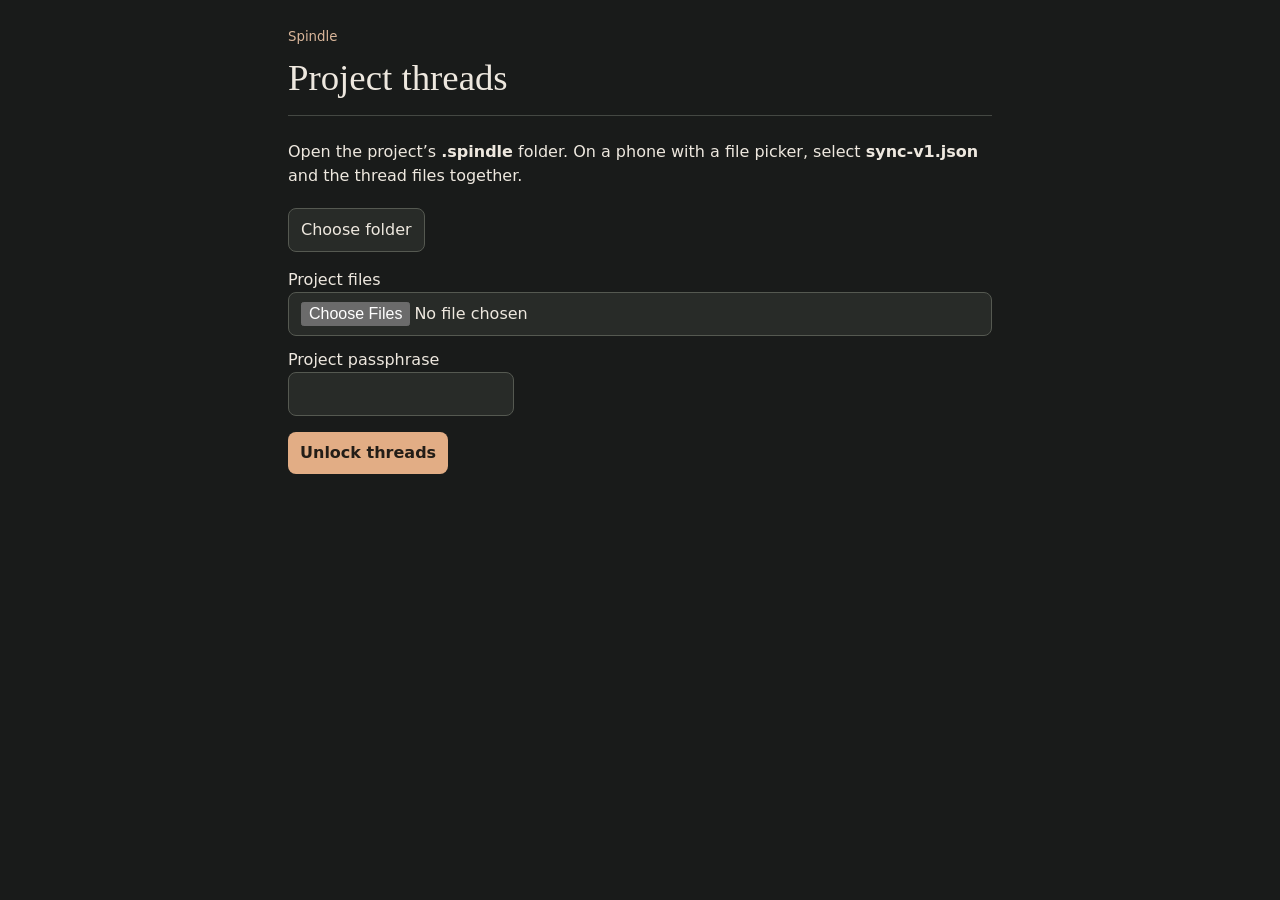
<file: assets/spindle-threads.html>
<!doctype html>
<html lang="en"><head><meta charset="utf-8"><meta name="viewport" content="width=device-width, initial-scale=1">
<meta http-equiv="Content-Security-Policy" content="default-src 'none'; script-src 'unsafe-inline'; style-src 'unsafe-inline'; connect-src 'none'; base-uri 'none'; form-action 'none'">
<title>Spindle · Project threads</title>
<style>
:root{color-scheme:dark;font:16px/1.5 system-ui,sans-serif;background:#191b1a;color:#eee8df}*{box-sizing:border-box}body{max-width:740px;margin:auto;padding:24px 18px 64px}header{border-bottom:1px solid #444843;margin-bottom:24px}h1{font:normal 2.3rem Georgia,serif;margin:8px 0 16px}h2{font-size:1.15rem}button,input,select,textarea{font:inherit;border:1px solid #555951;background:#282b28;color:inherit;border-radius:8px;padding:9px 12px;max-width:100%}label,select,textarea{display:block;margin:12px 0}textarea,select{width:100%}button{cursor:pointer;margin:4px 4px 4px 0}button.primary{background:#e2ad85;color:#231d17;border:0;font-weight:650}small,#status{color:#d9b69a}article{border-bottom:1px solid #3b403a;padding:10px 0}article p,#pending{white-space:pre-wrap;overflow-wrap:anywhere}summary{cursor:pointer}input[type=file]{width:100%}label input{display:block}#status{min-height:1.5em}
</style></head><body>
<header><small>Spindle</small><h1>Project threads</h1></header>
<section id="login"><p>Open the project’s <strong>.spindle</strong> folder. On a phone with a file picker, select <strong>sync-v1.json</strong> and the thread files together.</p>
<button id="folder" hidden>Choose folder</button>
<label>Project files<input type="file" id="files" multiple></label>
<label>Project passphrase<input type="password" id="password" autocomplete="off"></label>
<button id="unlock" class="primary">Unlock threads</button></section>
<p id="status" role="status"></p>
<main id="main" hidden><label>Thread<select id="threads"></select></label><button id="refresh">Refresh files</button><button id="lock">Lock</button>
<div id="messages"></div><p id="pending"></p>
<label>Draft for desktop<textarea id="draft" rows="3" maxlength="8000"></textarea></label>
<button id="save" class="primary">Save encrypted draft</button></main>
<script>
"use strict";
const el=id=>document.getElementById(id);
const enc=new TextEncoder(),dec=new TextDecoder();
const check="Spindle project sync v1";
let directory=null,aes=null,signing=null,records=new Map(),selected="";
const status=text=>{el("status").textContent=text;};
const hex=bytes=>Array.from(new Uint8Array(bytes),b=>b.toString(16).padStart(2,"0")).join("");
const safely=fn=>async()=>{try{await fn();}catch(e){status(e.name==="OperationError"?"Incorrect passphrase or damaged project file.":e.message);}};
async function files(){
 if(!directory)return Array.from(el("files").files);
 const result=[];
 for await(const entry of directory.values()){
   if(entry.kind==="file"&&(entry.name==="sync-v1.json"||/^thread-[0-9a-f]{64}\.spindle$/.test(entry.name)))result.push(await entry.getFile());
 }
 return result;
}
async function decrypt(bytes,context){
 const options={name:"AES-GCM",iv:bytes.slice(0,12),additionalData:enc.encode(context)};
 return new Uint8Array(await crypto.subtle.decrypt(options,aes,bytes.slice(12)));
}
async function unlock(){
 if(!window.crypto?.subtle)throw Error("Open this companion from a secure HTTPS origin or a browser that supports local-file Web Crypto.");
 const list=await files(),header=list.find(f=>f.name==="sync-v1.json");
 if(!header||header.size>4096)throw Error("Select the project header and encrypted thread files.");
 const config=JSON.parse(await header.text());
 if(config.version!==1||config.salt?.length!==16)throw Error("Unsupported project header.");
 const pass=await crypto.subtle.importKey("raw",enc.encode(el("password").value),"PBKDF2",false,["deriveBits"]);
 const raw=await crypto.subtle.deriveBits({name:"PBKDF2",salt:new Uint8Array(config.salt),iterations:600000,hash:"SHA-256"},pass,256);
 aes=await crypto.subtle.importKey("raw",raw,"AES-GCM",false,["encrypt","decrypt"]);
 const master=await crypto.subtle.importKey("raw",raw,{name:"HMAC",hash:"SHA-256"},false,["sign"]);
 const domain=await crypto.subtle.sign("HMAC",master,enc.encode("Spindle revision identifiers v1"));
 signing=await crypto.subtle.importKey("raw",domain,{name:"HMAC",hash:"SHA-256"},false,["sign"]);
 new Uint8Array(raw).fill(0);
 if(dec.decode(await decrypt(new Uint8Array(config.check),check))!==check)throw Error("Incorrect passphrase.");
 await load(list);
 el("password").value="";el("login").hidden=true;el("main").hidden=false;
}
async function load(list){
 const next=new Map(),parents=new Set();
 for(const file of list){
   const id=/^thread-([0-9a-f]{64})\.spindle$/.exec(file.name)?.[1];
   if(!id)continue;
   if(file.size>16*1024*1024)throw Error("Thread revision exceeds 16 MiB.");
   const bytes=await decrypt(new Uint8Array(await file.arrayBuffer()),id);
   if(hex(await crypto.subtle.sign("HMAC",signing,bytes))!==id)throw Error("Invalid revision.");
   const r=JSON.parse(dec.decode(bytes));next.set(id,r);parents.add(r.parent);
 }
 records=next;
 const picker=el("threads");picker.replaceChildren(new Option("New thread",""));
 for(const [id,r] of records)if(!parents.has(id)&&!r.deleted)picker.add(new Option(r.conversation.thread.title||r.conversation.history[0]?.content.slice(0,65)||"Draft",id));
 if(!selected||![...picker.options].some(x=>x.value===selected))selected=picker.options[1]?.value||"";
 picker.value=selected;display();status("Project unlocked.");
}
function display(){
 selected=el("threads").value;
 const r=records.get(selected),messages=el("messages");messages.replaceChildren();
 for(const m of r?.conversation.history||[]){
   const row=document.createElement("article"),author=document.createElement("strong"),body=document.createElement("p");
   author.textContent=m.role==="user"?"You":"Assistant";body.textContent=m.content;row.append(author,body);messages.append(row);
 }
 el("pending").textContent=r?.pending||"";
}
async function save(){
 const text=el("draft").value.trim();if(!text)throw Error("Enter a draft first.");
 const base=records.get(selected);
 const conversation=base?.conversation||{thread:{title:text.slice(0,65),model:"",turns:{}},history:[],goal:"",plan:null};
 const record={parent:selected||null,conversation,pending:"Draft · "+text,provider_base:base?.provider_base||null};
 if(!selected)record.origin=crypto.randomUUID();
 const bytes=enc.encode(JSON.stringify(record)),id=hex(await crypto.subtle.sign("HMAC",signing,bytes));
 const iv=crypto.getRandomValues(new Uint8Array(12));
 const body=new Uint8Array(await crypto.subtle.encrypt({name:"AES-GCM",iv,additionalData:enc.encode(id)},aes,bytes));
 const blob=new Blob([iv,body]),filename="thread-"+id+".spindle";
 if(directory){
   const file=await directory.getFileHandle(filename,{create:true});const out=await file.createWritable();await out.write(blob);await out.close();
 }else{
   const link=document.createElement("a");link.href=URL.createObjectURL(blob);link.download=filename;link.click();setTimeout(()=>URL.revokeObjectURL(link.href),60000);
 }
 records.set(id,record);const picker=el("threads");picker.add(new Option(conversation.thread.title||"Draft",id));picker.value=id;display();el("draft").value="";
 status(directory?"Encrypted draft saved to the project.":"Save the downloaded revision to the project's .spindle folder to sync it.");
}
el("folder").hidden=!window.showDirectoryPicker;
el("folder").onclick=safely(async()=>{directory=await showDirectoryPicker({mode:"readwrite"});status("Selected "+directory.name);});
el("files").onchange=()=>{directory=null;};
el("unlock").onclick=safely(unlock);el("threads").onchange=display;el("save").onclick=safely(save);
el("refresh").onclick=safely(async()=>{
 if(directory){await load(await files());return;}
 el("files").onchange=safely(async()=>{await load(await files());});el("files").click();
});
el("lock").onclick=()=>location.reload();
</script></body></html>
</file>
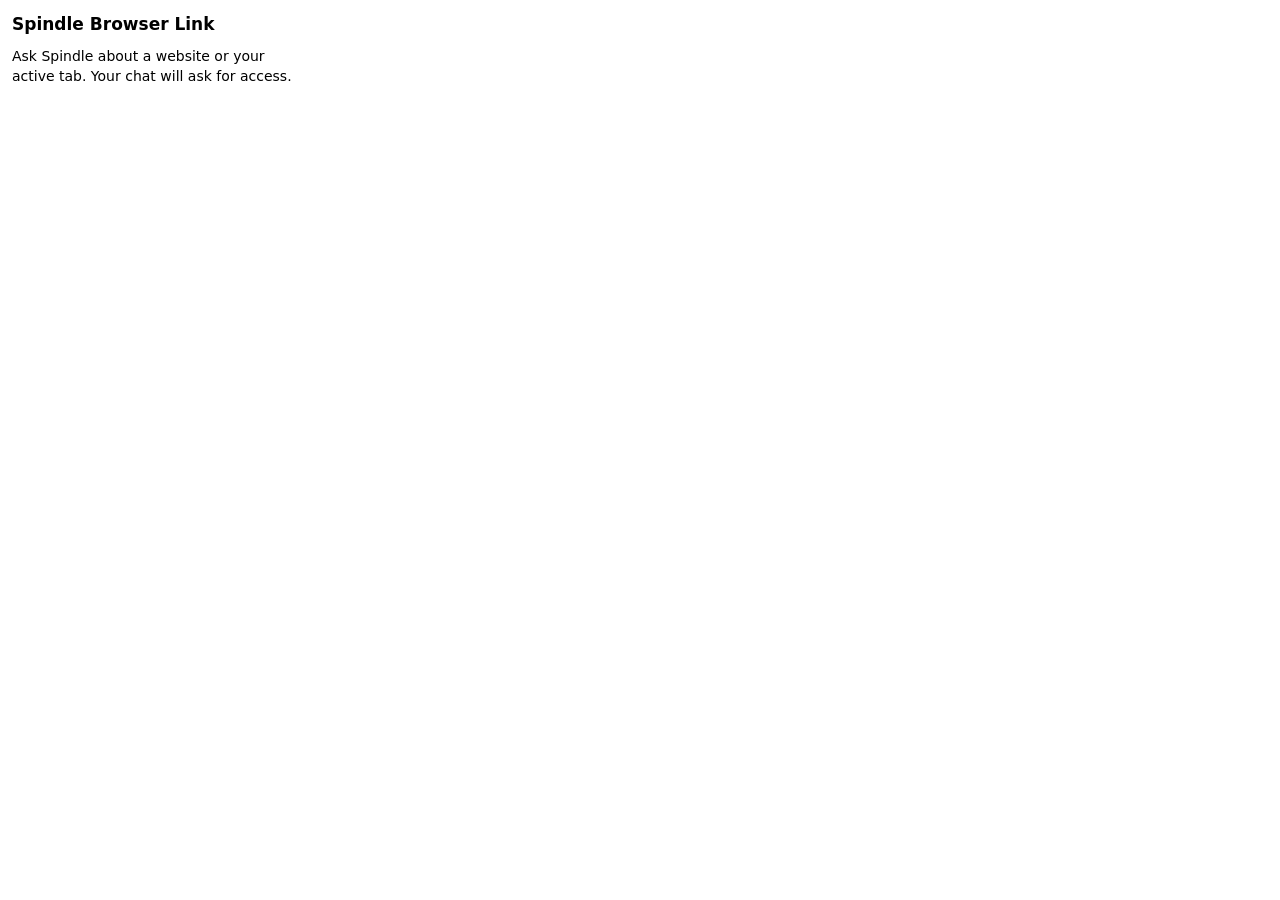
<file: browser-extension/popup.html>
<!doctype html>
<html lang="en">
<head>
  <meta charset="utf-8">
  <title>Spindle Browser Link</title>
  <link rel="stylesheet" href="popup.css">
  <script src="popup.js" defer></script>
</head>
<body>
  <h1>Spindle Browser Link</h1>
  <p>Ask Spindle about a website or your active tab. Your chat will ask for access.</p>
  <button id="disconnect" hidden>Disconnect</button>
  <button id="allow-tab" hidden>Allow this tab again</button>
  <button id="request" hidden>Request access to this domain</button>
  <button id="block" hidden>Block this domain</button>
  <p id="status" role="status"></p>
  <section id="access" hidden>
    <label for="mode">Website access</label>
    <select id="mode">
      <option value="allow_all">Allow all</option>
      <option value="allowlist">Allowlist</option>
      <option value="blocklist">Blocklist</option>
      <option value="block_all">Block all</option>
    </select>
    <button id="save-mode" type="button">Save</button>
  </section>
  <section id="allowlist" hidden>
    <h2 id="rule-heading">Allowed URLs</h2>
    <ul id="rules"></ul>
  </section>
</body>
</html>
</file>
<file: browser-extension/popup.css>
:root { color-scheme: light dark; font: 14px/1.45 system-ui, sans-serif; }
body { width: 280px; padding: 12px; margin: 0; }
h1 { font-size: 17px; margin: 0; }
form { display: grid; gap: 8px; }
form[hidden], button[hidden] { display: none; }
input, button { font: inherit; padding: 7px 9px; border: 1px solid GrayText; border-radius: 6px; }
button { cursor: pointer; }
p { margin: 9px 0; }
#status { overflow-wrap: anywhere; }
h2 { font-size: 14px; }
ul { list-style: none; margin: 0; padding: 0; }
li { display: flex; align-items: center; justify-content: space-between; gap: 6px; overflow-wrap: anywhere; margin-top: 6px; }
</file>
